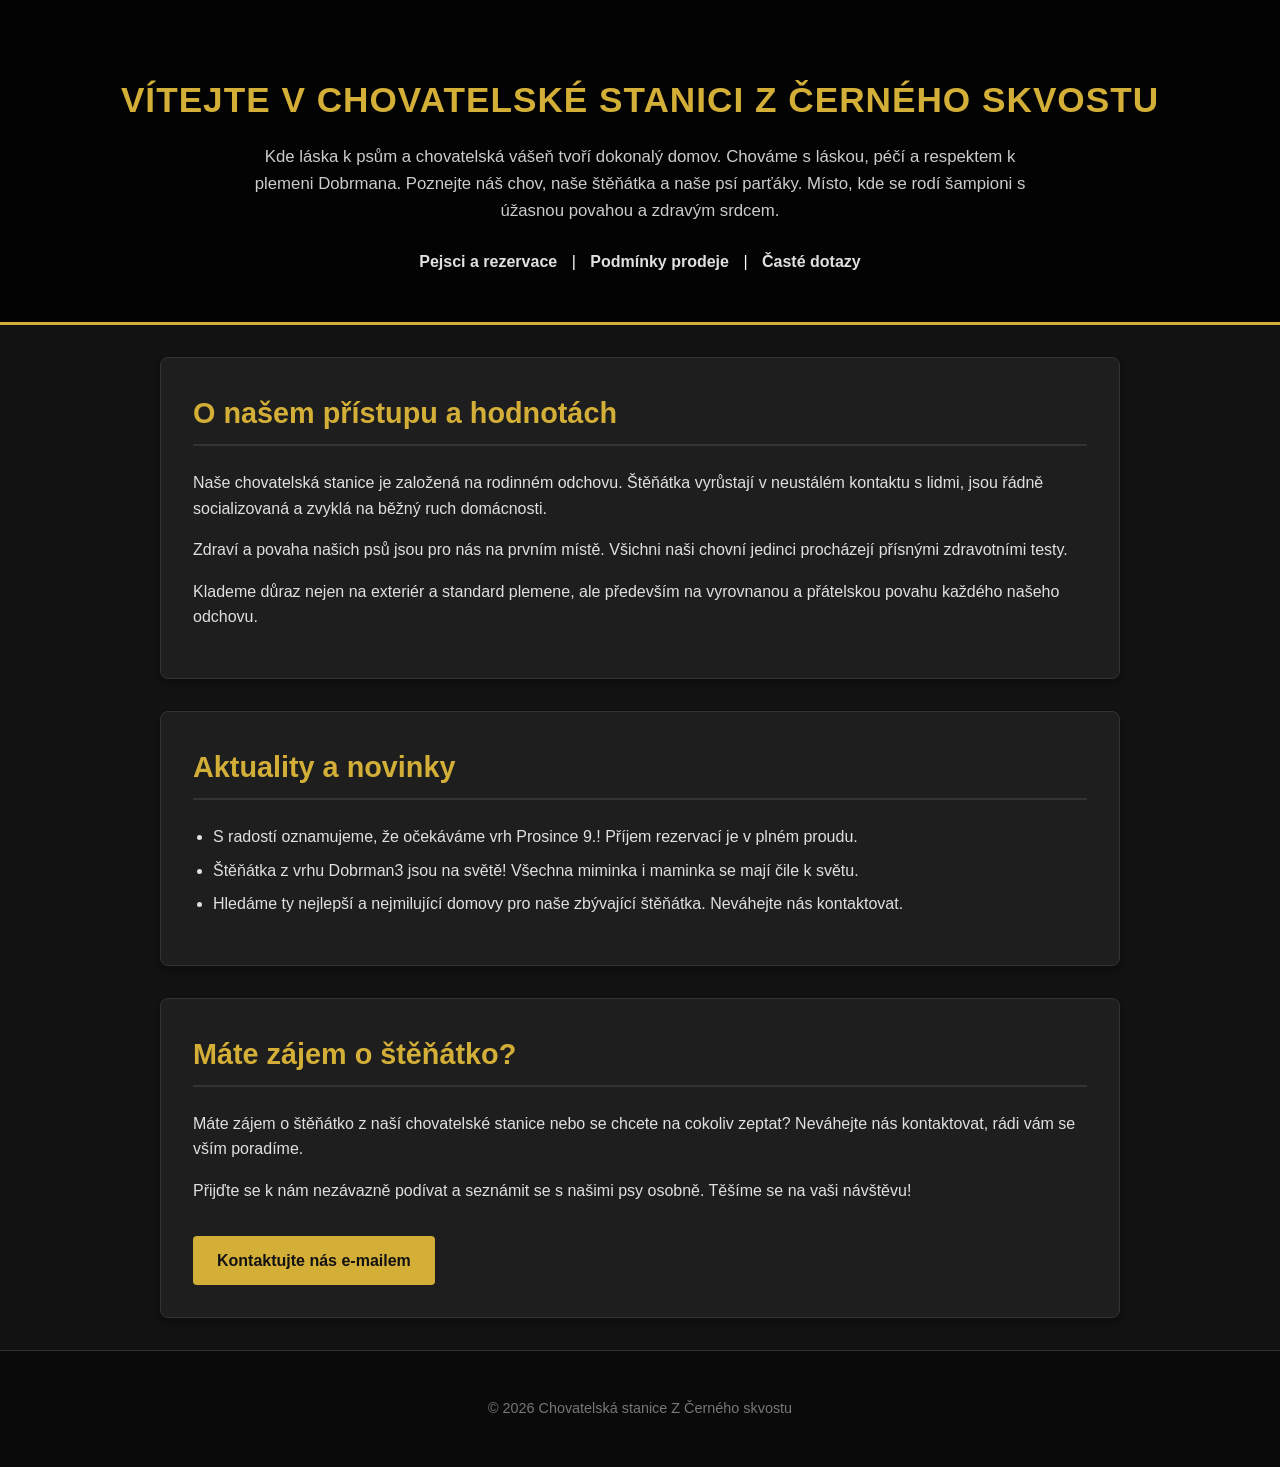
<file: index.html>
<!DOCTYPE html>
<html lang="cs">
<head>
    <meta charset="UTF-8">
    <meta name="viewport" content="width=device-width, initial-scale=1.0">
    <title>Chovatelská stanice Z Černého skvostu</title>
    <link rel="stylesheet" href="style.css">
</head>
<body>

    <header>
        <h1>Vítejte v chovatelské stanici Z Černého skvostu</h1>
        <p>Kde láska k psům a chovatelská vášeň tvoří dokonalý domov. Chováme s láskou, péčí a respektem k plemeni Dobrmana. Poznejte náš chov, naše štěňátka a naše psí parťáky. Místo, kde se rodí šampioni s úžasnou povahou a zdravým srdcem.</p>
        
        <nav>
            <a href="pejsci.html">Pejsci a rezervace</a> | 
            <a href="podminky.html">Podmínky prodeje</a> | 
            <a href="dotazy.html">Časté dotazy</a>
        </nav>
    </header>

    <main>
        <section>
            <h2>O našem přístupu a hodnotách</h2>
            <p>Naše chovatelská stanice je založená na rodinném odchovu. Štěňátka vyrůstají v neustálém kontaktu s lidmi, jsou řádně socializovaná a zvyklá na běžný ruch domácnosti.</p>
            <p>Zdraví a povaha našich psů jsou pro nás na prvním místě. Všichni naši chovní jedinci procházejí přísnými zdravotními testy.</p>
            <p>Klademe důraz nejen na exteriér a standard plemene, ale především na vyrovnanou a přátelskou povahu každého našeho odchovu.</p>
        </section>

        <section>
            <h2>Aktuality a novinky</h2>
            <ul class="news-list">
                <li>S radostí oznamujeme, že očekáváme vrh Prosince 9.! Příjem rezervací je v plném proudu.</li>
                <li>Štěňátka z vrhu Dobrman3 jsou na světě! Všechna miminka i maminka se mají čile k světu.</li>
                <li>Hledáme ty nejlepší a nejmilující domovy pro naše zbývající štěňátka. Neváhejte nás kontaktovat.</li>
            </ul>
        </section>

        <section class="cta-section">
            <h2>Máte zájem o štěňátko?</h2>
            <p>Máte zájem o štěňátko z naší chovatelské stanice nebo se chcete na cokoliv zeptat? Neváhejte nás kontaktovat, rádi vám se vším poradíme.</p>
            <p>Přijďte se k nám nezávazně podívat a seznámit se s našimi psy osobně. Těšíme se na vaši návštěvu!</p>
            <a href="mailto:zcernehoskvostu@gmail.com" class="btn">Kontaktujte nás e-mailem</a>
        </section>
    </main>

    <footer>
        <p>&copy; 2026 Chovatelská stanice Z Černého skvostu</p>
    </footer>

</body>
</html>
</file>
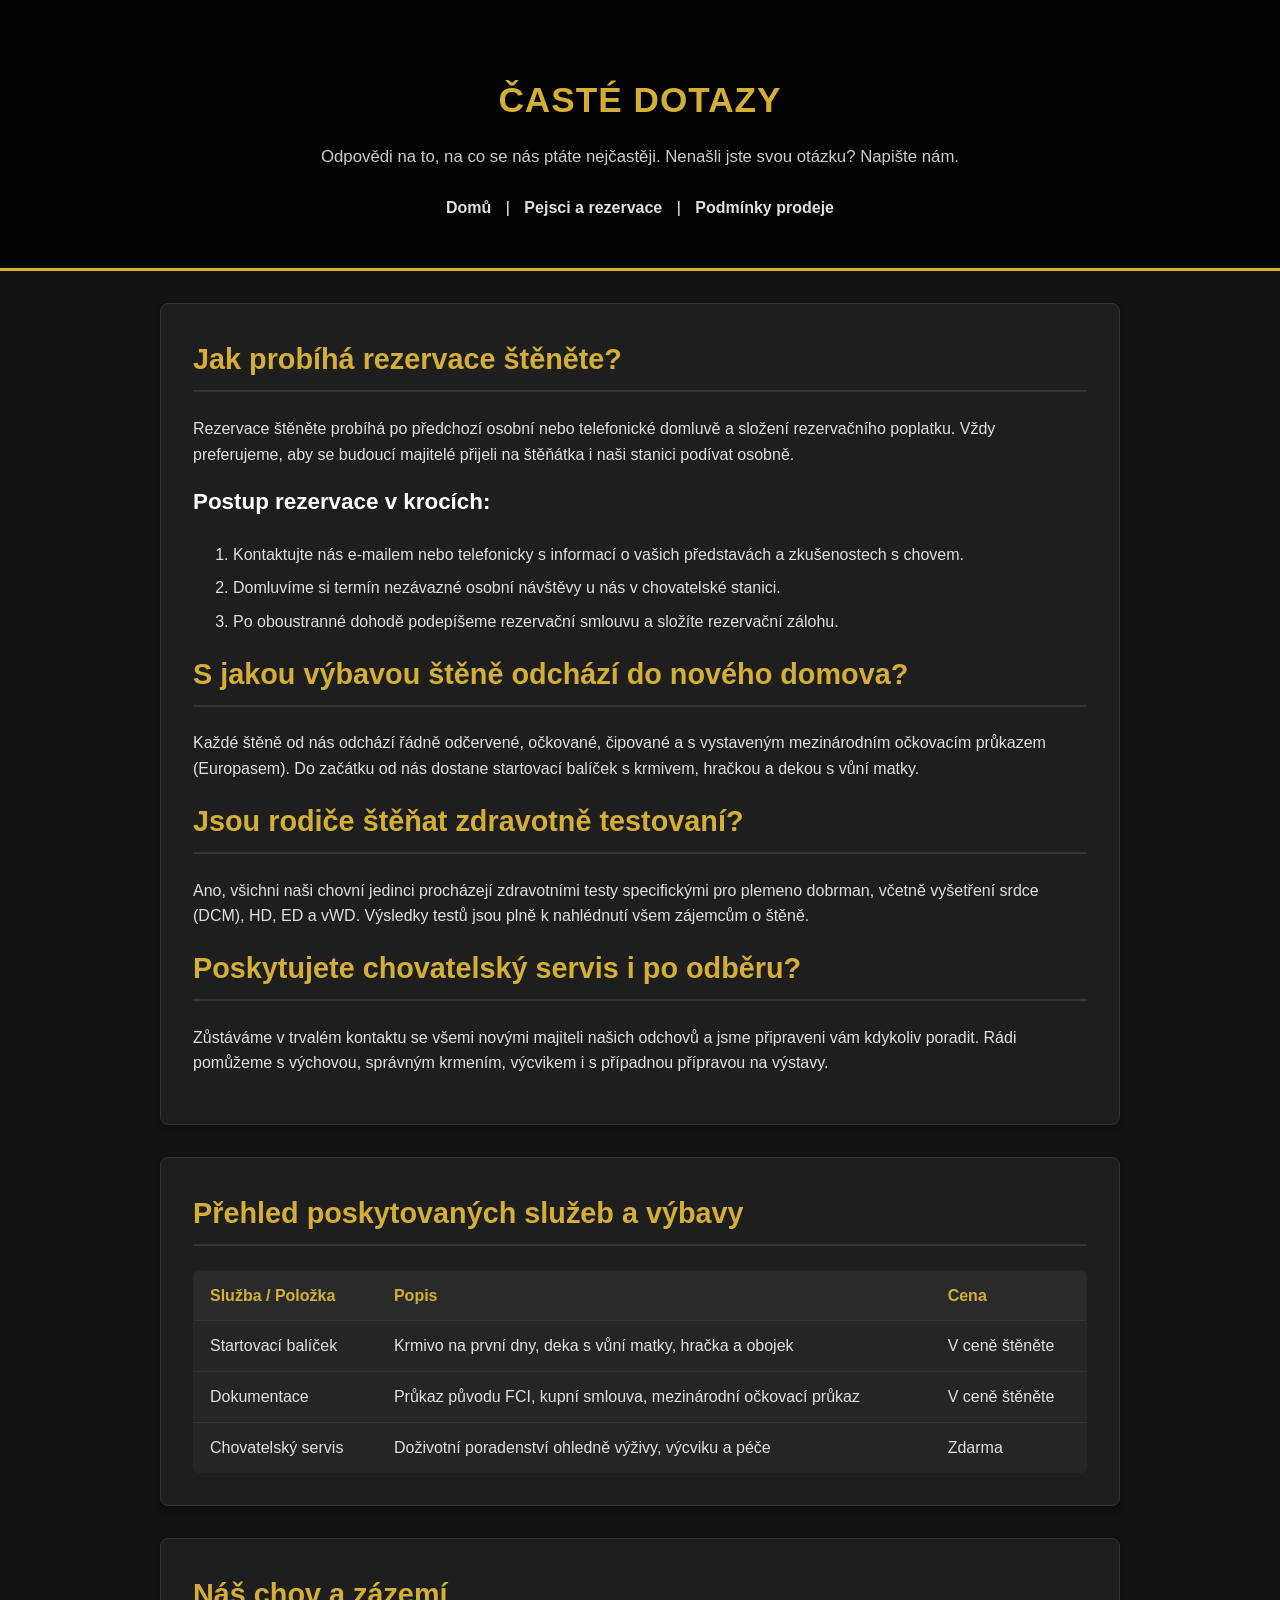
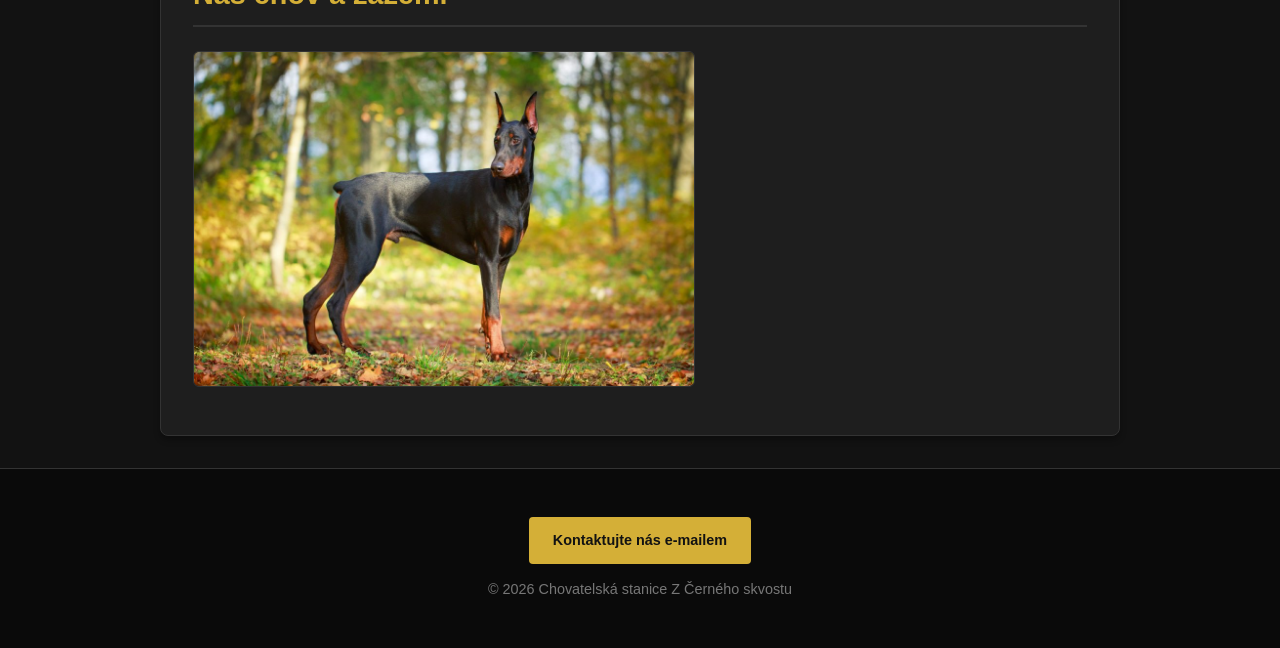
<file: dotazy.html>
<!DOCTYPE html>
<html lang="cs">
<head>
    <meta charset="UTF-8">
    <title>Časté dotazy – Chovatelská stanice Z Černého skvostu</title>
    <link rel="stylesheet" href="style.css">
    <style>
        table {
            width: 100%;
            border-collapse: collapse;
            margin-top: 1rem;
            background-color: #252525;
            border-radius: 6px;
            overflow: hidden;
            border: 1px solid var(--border-color);
        }
        th, td {
            padding: 0.75rem 1rem;
            text-align: left;
            border-bottom: 1px solid var(--border-color);
        }
        th {
            background-color: #2a2a2a;
            color: var(--accent-color);
            font-weight: 600;
        }
        tr:last-child td {
            border-bottom: none;
        }
        .section-img {
            width: 100%;
            max-width: 500px;
            height: auto;
            display: block;
            margin: 1rem 0;
            border-radius: 6px;
            border: 1px solid var(--border-color);
        }
    </style>
</head>
<body>

    <header>
        <h1>Časté dotazy</h1>
        <p>Odpovědi na to, na co se nás ptáte nejčastěji. Nenašli jste svou otázku? Napište nám.</p>
        <nav>
            <a href="index.html">Domů</a> | 
            <a href="pejsci.html">Pejsci a rezervace</a> | 
            <a href="podminky.html">Podmínky prodeje</a> 
        </nav>
    </header>

    <main>
        <section>
            <h2>Jak probíhá rezervace štěněte?</h2>
            <p>Rezervace štěněte probíhá po předchozí osobní nebo telefonické domluvě a složení rezervačního poplatku. Vždy preferujeme, aby se budoucí majitelé přijeli na štěňátka i naši stanici podívat osobně.</p>

            <h3>Postup rezervace v krocích:</h3>
            <ol>
                <li>Kontaktujte nás e-mailem nebo telefonicky s informací o vašich představách a zkušenostech s chovem.</li>
                <li>Domluvíme si termín nezávazné osobní návštěvy u nás v chovatelské stanici.</li>
                <li>Po oboustranné dohodě podepíšeme rezervační smlouvu a složíte rezervační zálohu.</li>
            </ol>

            <h2>S jakou výbavou štěně odchází do nového domova?</h2>
            <p>Každé štěně od nás odchází řádně odčervené, očkované, čipované a s vystaveným mezinárodním očkovacím průkazem (Europasem). Do začátku od nás dostane startovací balíček s krmivem, hračkou a dekou s vůní matky.</p>

            <h2>Jsou rodiče štěňat zdravotně testovaní?</h2>
            <p>Ano, všichni naši chovní jedinci procházejí zdravotními testy specifickými pro plemeno dobrman, včetně vyšetření srdce (DCM), HD, ED a vWD. Výsledky testů jsou plně k nahlédnutí všem zájemcům o štěně.</p>

            <h2>Poskytujete chovatelský servis i po odběru?</h2>
            <p>Zůstáváme v trvalém kontaktu se všemi novými majiteli našich odchovů a jsme připraveni vám kdykoliv poradit. Rádi pomůžeme s výchovou, správným krmením, výcvikem i s případnou přípravou na výstavy.</p>
        </section>

        <section>
            <h2>Přehled poskytovaných služeb a výbavy</h2>
            <table>
                <thead>
                    <tr>
                        <th>Služba / Položka</th>
                        <th>Popis</th>
                        <th>Cena</th>
                    </tr>
                </thead>
                <tbody>
                    <tr>
                        <td>Startovací balíček</td>
                        <td>Krmivo na první dny, deka s vůní matky, hračka a obojek</td>
                        <td>V ceně štěněte</td>
                    </tr>
                    <tr>
                        <td>Dokumentace</td>
                        <td>Průkaz původu FCI, kupní smlouva, mezinárodní očkovací průkaz</td>
                        <td>V ceně štěněte</td>
                    </tr>
                    <tr>
                        <td>Chovatelský servis</td>
                        <td>Doživotní poradenství ohledně výživy, výcviku a péče</td>
                        <td>Zdarma</td>
                    </tr>
                </tbody>
            </table>
        </section>

        <section>
            <h2>Náš chov a zázemí</h2>
            <img src="dotazy.jpg" alt="Dobrman v naší chovatelské stanici Z Černého skvostu" class="section-img">
        </section>
    </main>

    <footer>
        <a href="mailto:zcernehoskvostu@gmail.com" class="btn">Kontaktujte nás e-mailem</a>
        <p>&copy; 2026 Chovatelská stanice Z Černého skvostu</p>
    </footer>

</body>
</html>
</file>
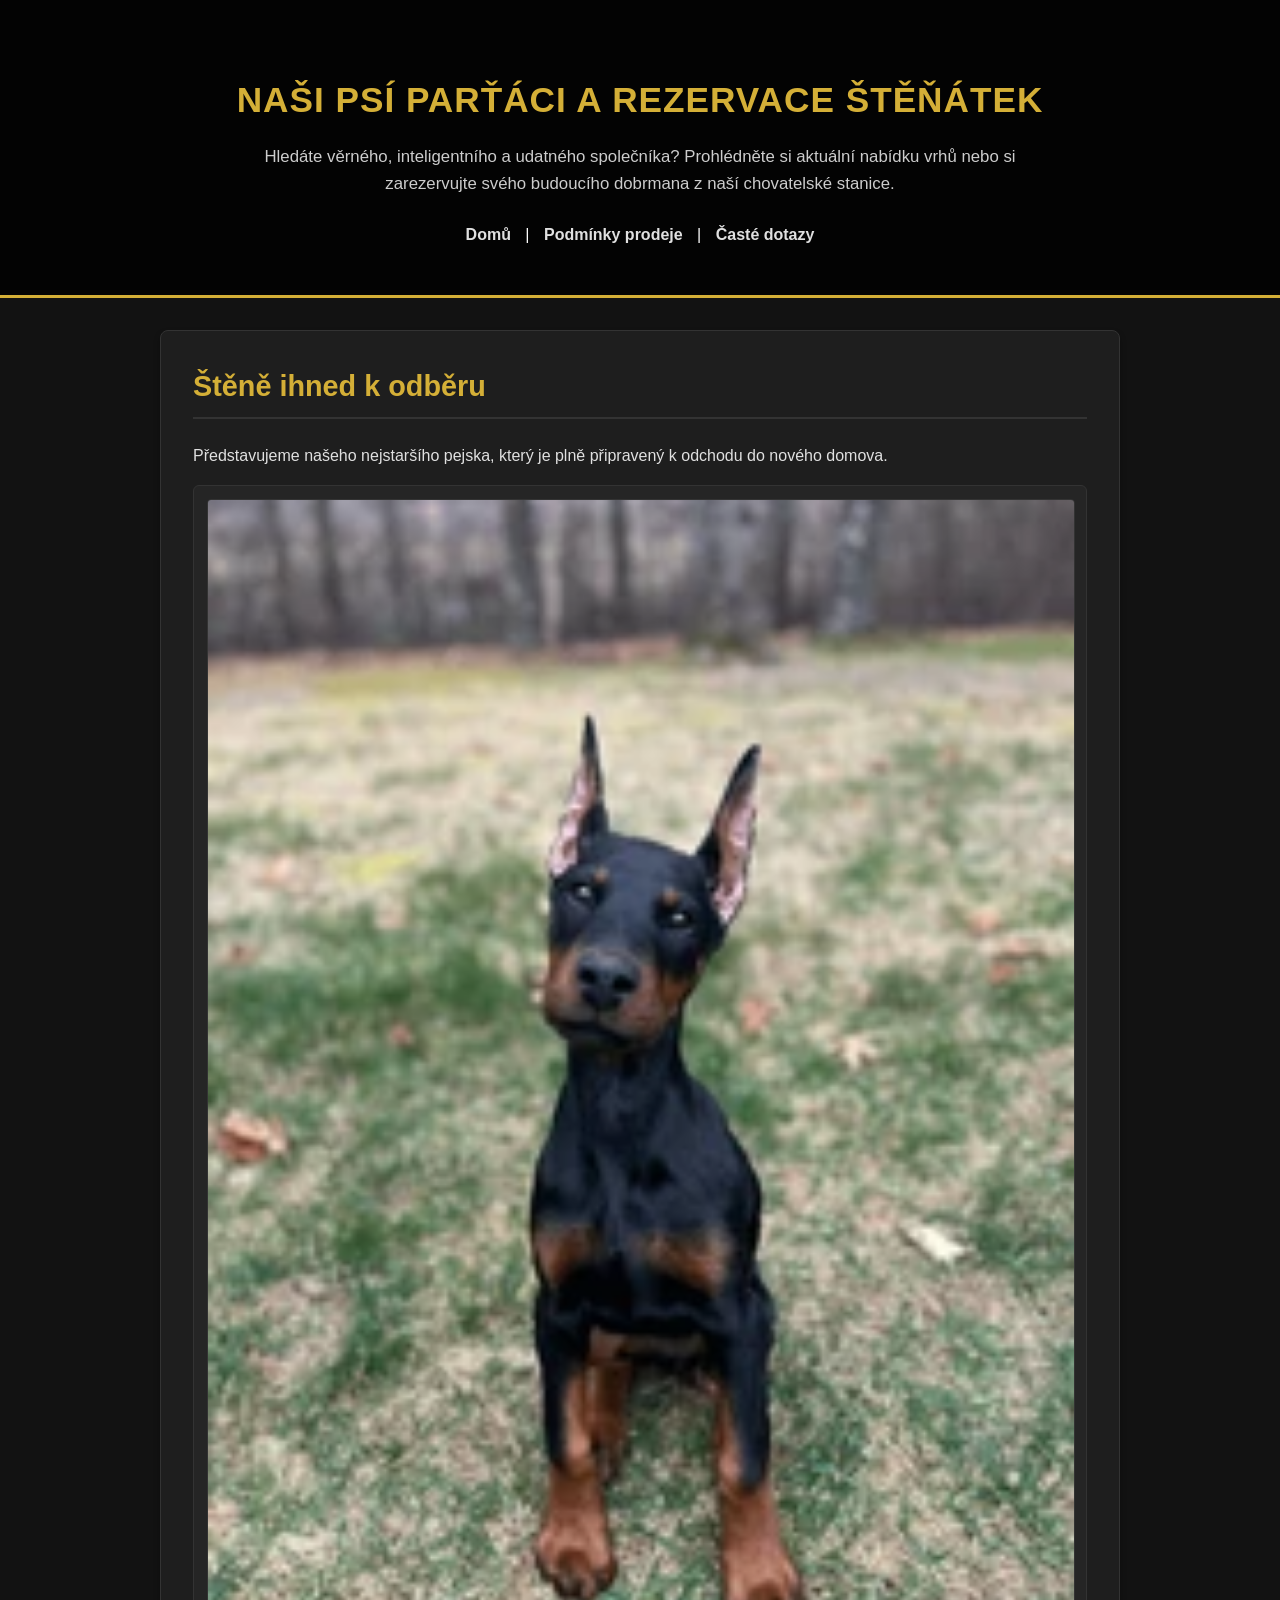
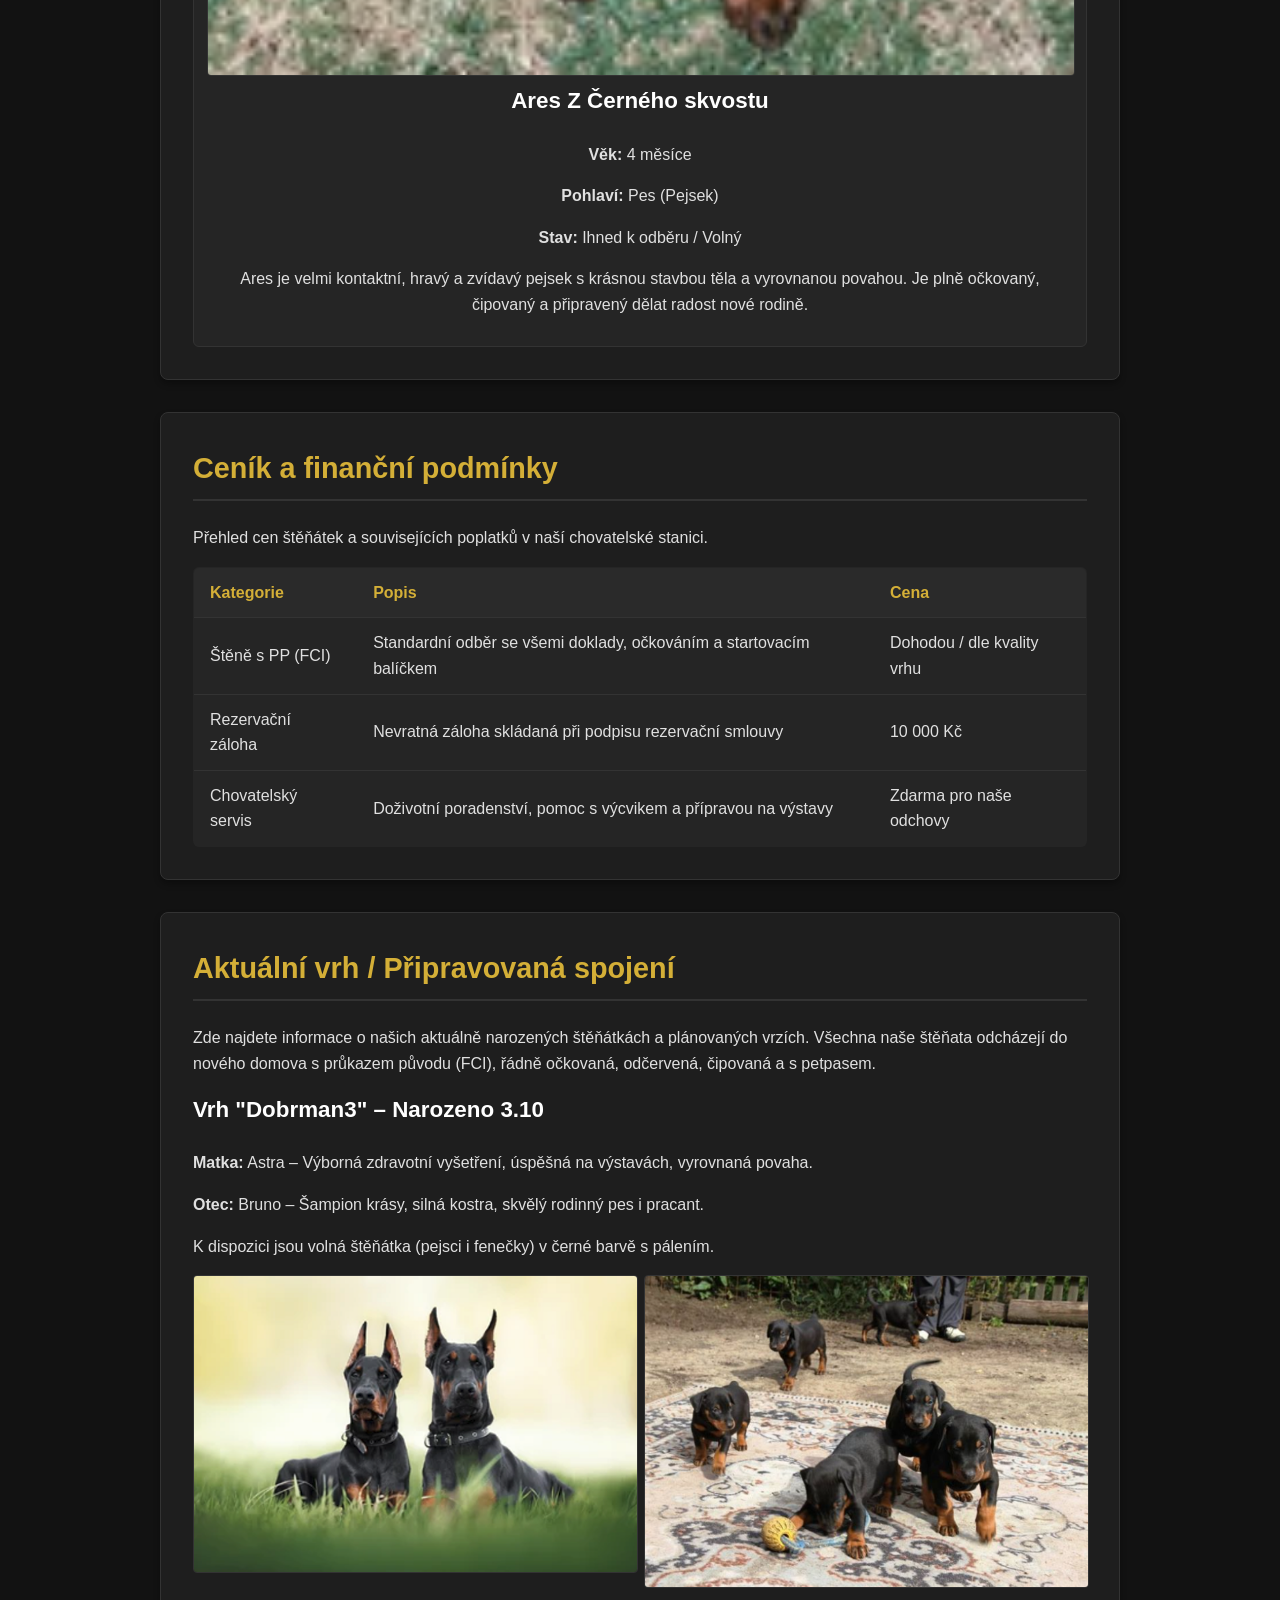
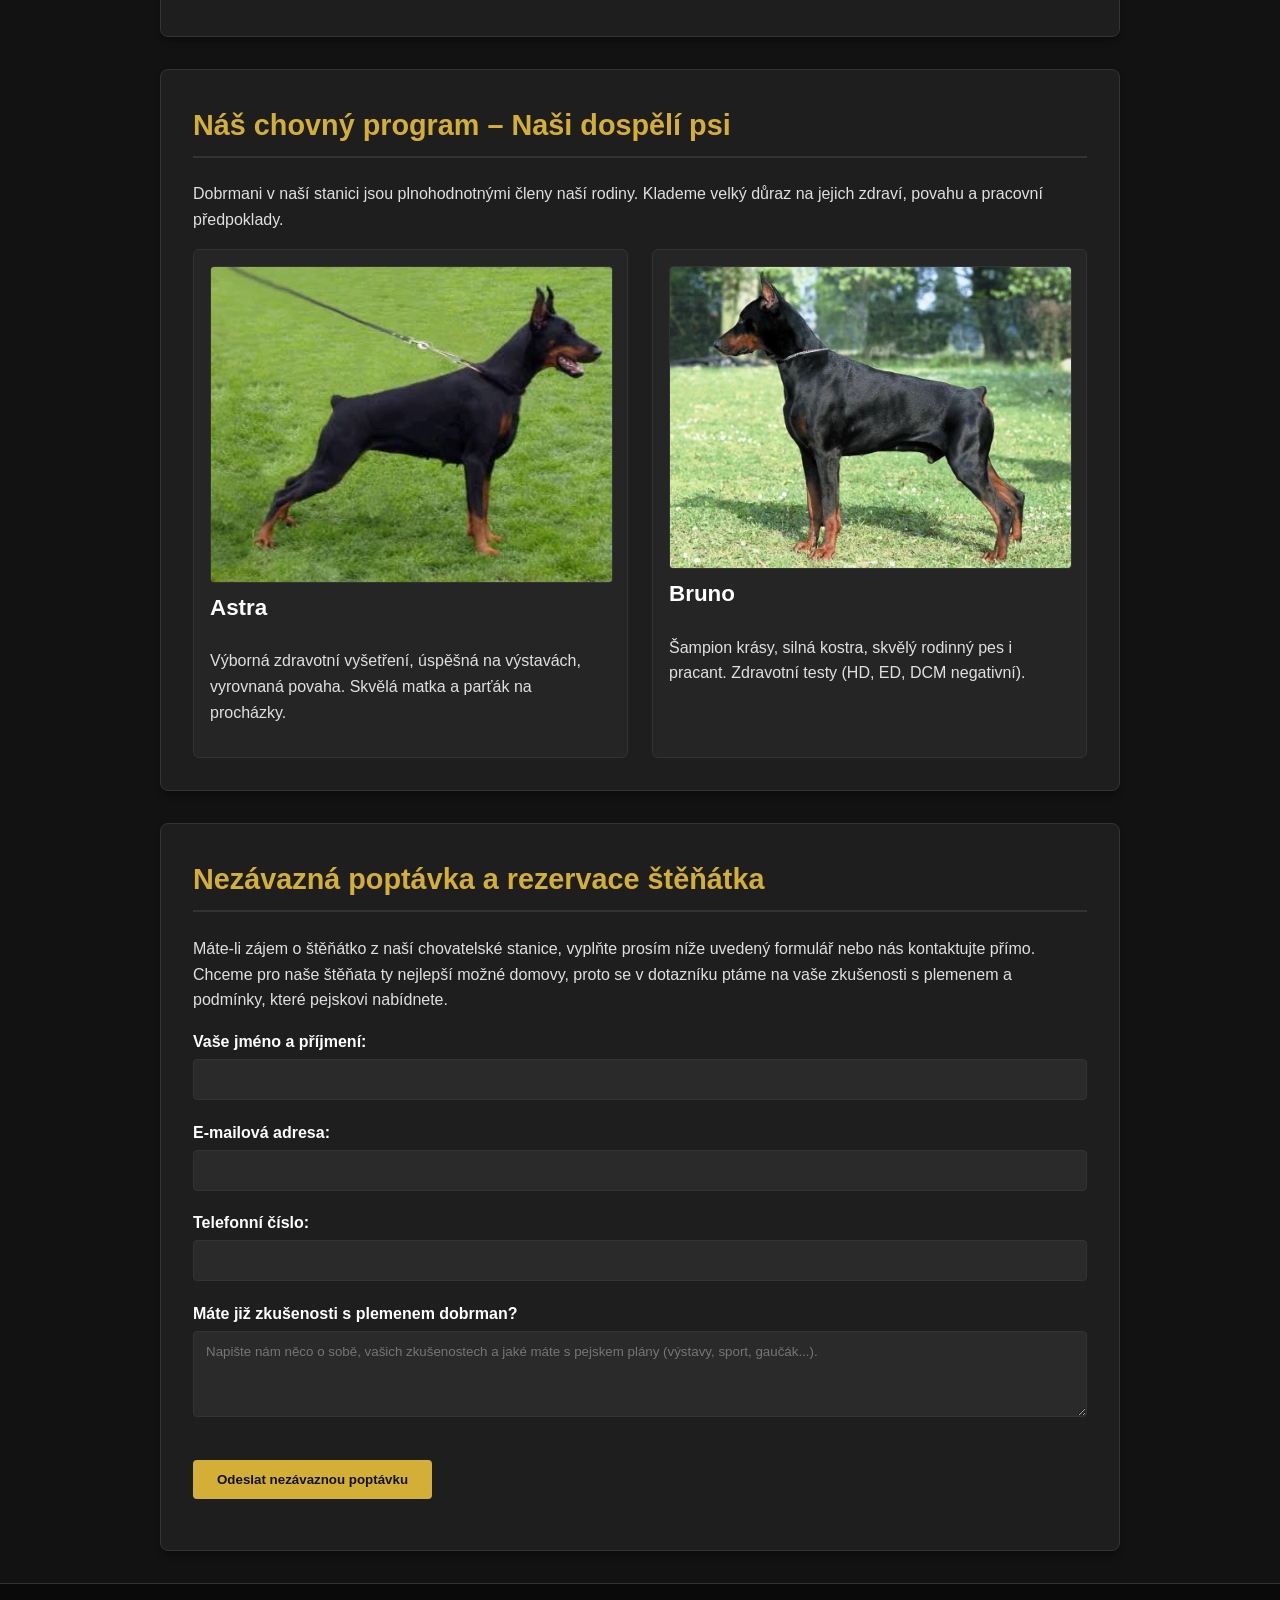
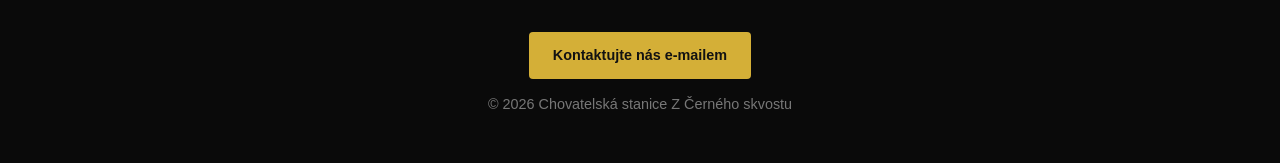
<file: pejsci.html>
<!DOCTYPE html>
<html lang="cs">
<head>
    <meta charset="UTF-8">
    <title>Naši psi a štěňata – Chovatelská stanice Z Černého skvostu</title>
    <link rel="stylesheet" href="style.css">
    <style>
        .dog-card img, .puppy-item img, .image-gallery img {
            width: 100%;
            height: auto;
            object-fit: contain;
            background-color: #252525;
            border-radius: 4px;
            border: 1px solid var(--border-color);
        }
        table {
            width: 100%;
            border-collapse: collapse;
            margin-top: 1rem;
            background-color: #252525;
            border-radius: 6px;
            overflow: hidden;
            border: 1px solid var(--border-color);
        }
        th, td {
            padding: 0.75rem 1rem;
            text-align: left;
            border-bottom: 1px solid var(--border-color);
        }
        th {
            background-color: #2a2a2a;
            color: var(--accent-color);
            font-weight: 600;
        }
        tr:last-child td {
            border-bottom: none;
        }
    </style>
</head>
<body>

    <header>
        <h1>Naši psí parťáci a rezervace štěňátek</h1>
        <p>Hledáte věrného, inteligentního a udatného společníka? Prohlédněte si aktuální nabídku vrhů nebo si zarezervujte svého budoucího dobrmana z naší chovatelské stanice.</p>
        <nav>
            <a href="index.html">Domů</a> | 
            <a href="podminky.html">Podmínky prodeje</a> | 
            <a href="dotazy.html">Časté dotazy</a>
        </nav>
    </header>

    <main>
        <section>
            <h2>Štěně ihned k odběru</h2>
            <p>Představujeme našeho nejstaršího pejska, který je plně připravený k odchodu do nového domova.</p>
            
            <div class="puppy-gallery">
                <div class="puppy-item">
                    <img src="stene.png" alt="Štěně dobrmana Ares připravené k odběru">
                    <h3>Ares Z Černého skvostu</h3>
                    <p><strong>Věk:</strong> 4 měsíce</p>
                    <p><strong>Pohlaví:</strong> Pes (Pejsek)</p>
                    <p><strong>Stav:</strong> Ihned k odběru / Volný</p>
                    <p>Ares je velmi kontaktní, hravý a zvídavý pejsek s krásnou stavbou těla a vyrovnanou povahou. Je plně očkovaný, čipovaný a připravený dělat radost nové rodině.</p>
                </div>
            </div>
        </section>

        <section>
            <h2>Ceník a finanční podmínky</h2>
            <p>Přehled cen štěňátek a souvisejících poplatků v naší chovatelské stanici.</p>
            <table>
                <thead>
                    <tr>
                        <th>Kategorie</th>
                        <th>Popis</th>
                        <th>Cena</th>
                    </tr>
                </thead>
                <tbody>
                    <tr>
                        <td>Štěně s PP (FCI)</td>
                        <td>Standardní odběr se všemi doklady, očkováním a startovacím balíčkem</td>
                        <td>Dohodou / dle kvality vrhu</td>
                    </tr>
                    <tr>
                        <td>Rezervační záloha</td>
                        <td>Nevratná záloha skládaná při podpisu rezervační smlouvy</td>
                        <td>10 000 Kč</td>
                    </tr>
                    <tr>
                        <td>Chovatelský servis</td>
                        <td>Doživotní poradenství, pomoc s výcvikem a přípravou na výstavy</td>
                        <td>Zdarma pro naše odchovy</td>
                    </tr>
                </tbody>
            </table>
        </section>

        <section>
            <h2>Aktuální vrh / Připravovaná spojení</h2>
            <p>Zde najdete informace o našich aktuálně narozených štěňátkách a plánovaných vrzích. Všechna naše štěňata odcházejí do nového domova s průkazem původu (FCI), řádně očkovaná, odčervená, čipovaná a s petpasem.</p>

            <article>
                <h3>Vrh "Dobrman3" – Narozeno 3.10</h3>
                <p><strong>Matka:</strong> Astra – Výborná zdravotní vyšetření, úspěšná na výstavách, vyrovnaná povaha.</p>
                <p><strong>Otec:</strong> Bruno – Šampion krásy, silná kostra, skvělý rodinný pes i pracant.</p>
                <p>K dispozici jsou volná štěňátka (pejsci i fenečky) v černé barvě s pálením.</p>

                <div class="image-gallery">
                    <img src="rodice.png" alt="Rodiče vrhu - Astra a Bruno">
                    <img src="stenata.png" alt="Štěňátka z vrhu Dobrman3">
                </div>
            </article>
        </section>

        <section>
            <h2>Náš chovný program – Naši dospělí psi</h2>
            <p>Dobrmani v naší stanici jsou plnohodnotnými členy naší rodiny. Klademe velký důraz na jejich zdraví, povahu a pracovní předpoklady.</p>

            <div class="grid-2">
                <div class="dog-card">
                    <img src="astra.png" alt="Chovná fena Astra">
                    <h3>Astra</h3>
                    <p>Výborná zdravotní vyšetření, úspěšná na výstavách, vyrovnaná povaha. Skvělá matka a parťák na procházky.</p>
                </div>
                <div class="dog-card">
                    <img src="bruno.png" alt="Chovný pes Bruno">
                    <h3>Bruno</h3>
                    <p>Šampion krásy, silná kostra, skvělý rodinný pes i pracant. Zdravotní testy (HD, ED, DCM negativní).</p>
                </div>
            </div>
        </section>

        <section>
            <h2>Nezávazná poptávka a rezervace štěňátka</h2>
            <p>Máte-li zájem o štěňátko z naší chovatelské stanice, vyplňte prosím níže uvedený formulář nebo nás kontaktujte přímo. Chceme pro naše štěňata ty nejlepší možné domovy, proto se v dotazníku ptáme na vaše zkušenosti s plemenem a podmínky, které pejskovi nabídnete.</p>

            <form onsubmit="event.preventDefault(); alert('Děkujeme za vaši poptávku! Formulář byl úspěšně odeslán.'); this.reset();">
                <p>
                    <label for="jmeno">Vaše jméno a příjmení:</label><br>
                    <input type="text" id="jmeno" name="jmeno" required>
                </p>

                <p>
                    <label for="email">E-mailová adresa:</label><br>
                    <input type="email" id="email" name="email" required>
                </p>

                <p>
                    <label for="telefon">Telefonní číslo:</label><br>
                    <input type="tel" id="telefon" name="telefon">
                </p>

                <p>
                    <label for="zkusenosti">Máte již zkušenosti s plemenem dobrman?</label><br>
                    <textarea id="zkusenosti" name="zkusenosti" rows="4" placeholder="Napište nám něco o sobě, vašich zkušenostech a jaké máte s pejskem plány (výstavy, sport, gaučák...)."></textarea>
                </p>

                <p>
                    <button type="submit">Odeslat nezávaznou poptávku</button>
                </p>
            </form>
        </section>
    </main>

    <footer>
        <a href="mailto:zcernehoskvostu@gmail.com" class="btn">Kontaktujte nás e-mailem</a>
        <p>&copy; 2026 Chovatelská stanice Z Černého skvostu</p>
    </footer>

</body>
</html>
</file>
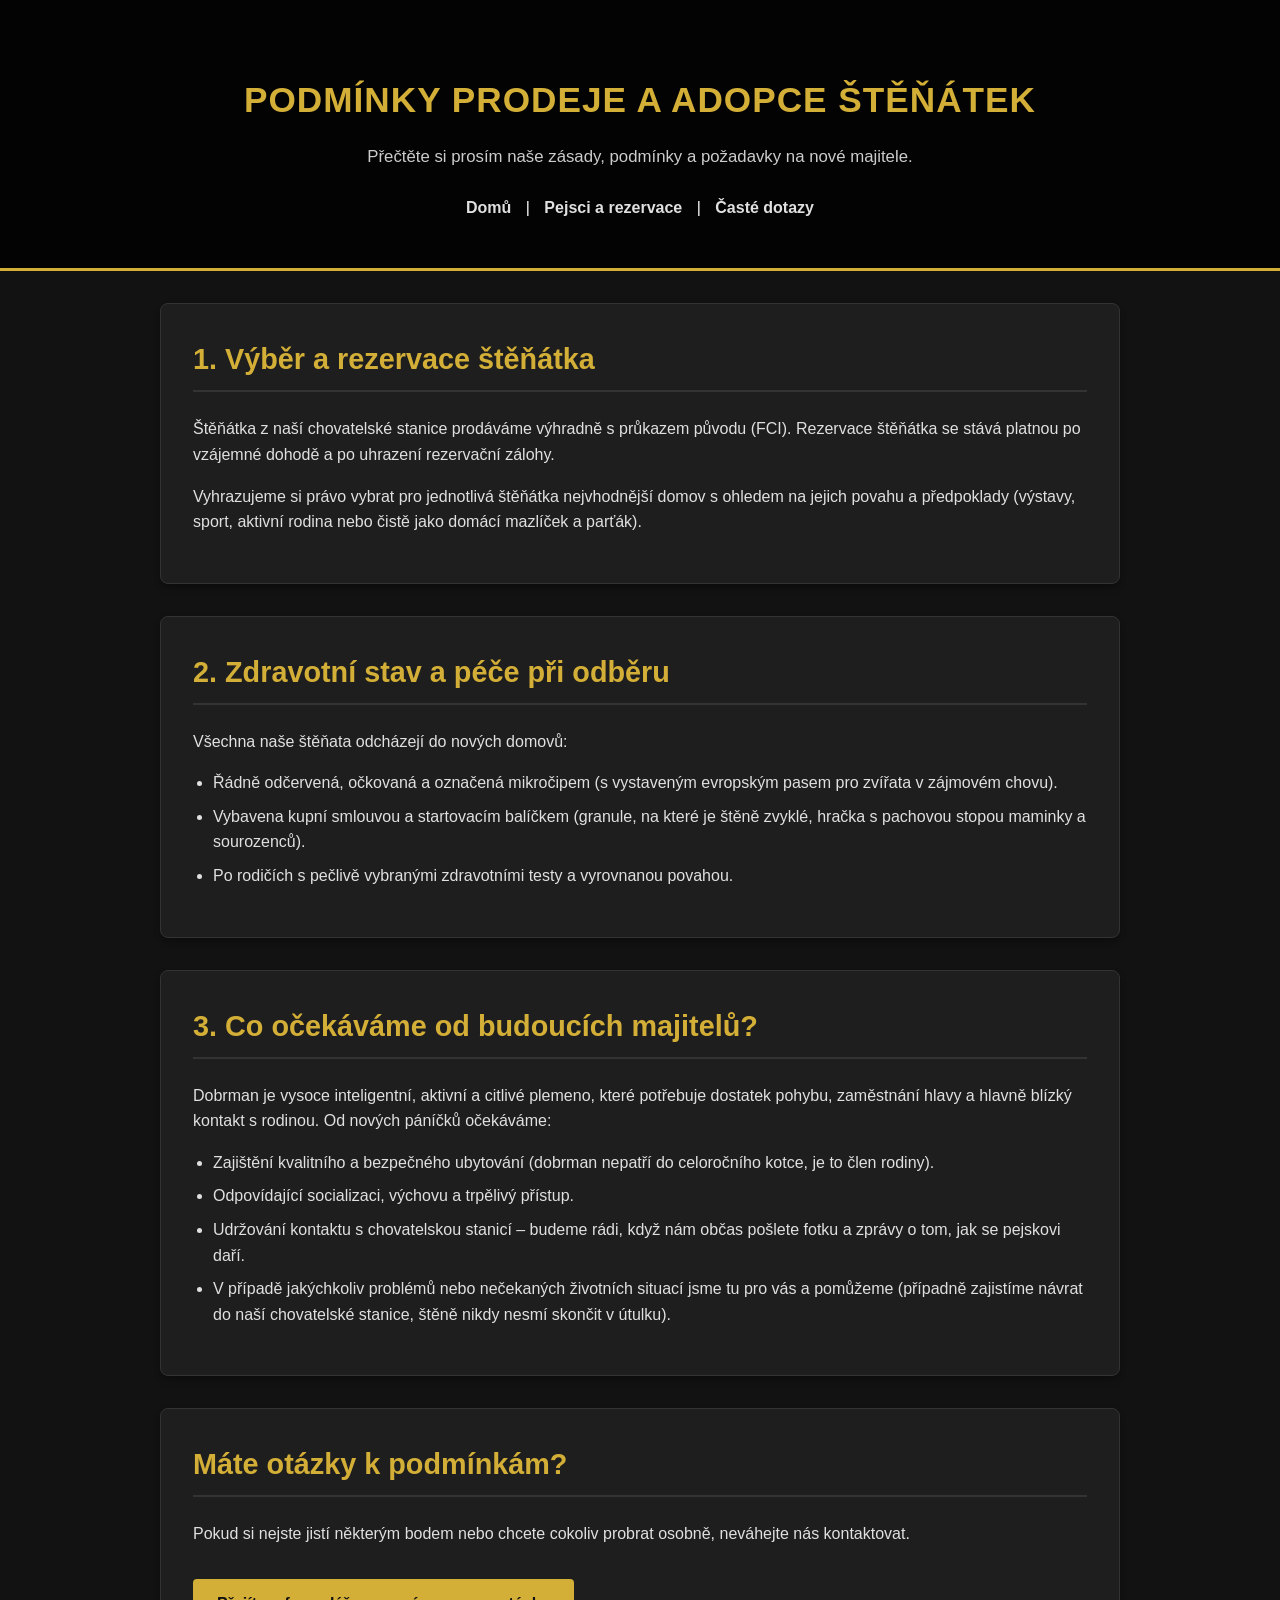
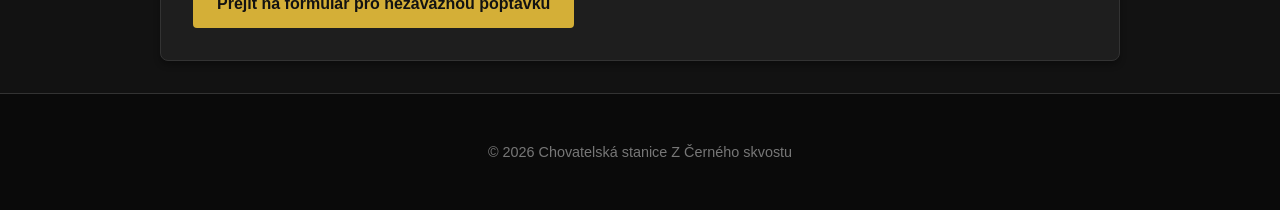
<file: podminky.html>
<!DOCTYPE html>
<html lang="cs">
<head>
    <meta charset="UTF-8">
    <meta name="viewport" content="width=device-width, initial-scale=1.0">
    <title>Chovatelská stanice Z Černého skvostu - Podmínky</title>
    <link rel="stylesheet" href="style.css">
</head>
<body>
    <header>
        <h1>Podmínky prodeje a adopce štěňátek</h1>
        <p>Přečtěte si prosím naše zásady, podmínky a požadavky na nové majitele.</p>
        <nav>
            <a href="index.html">Domů</a> | 
            <a href="pejsci.html">Pejsci a rezervace</a> | 
            <a href="dotazy.html">Časté dotazy</a>
        </nav>
    </header>

    <main>
        <section>
            <h2>1. Výběr a rezervace štěňátka</h2>
            <p>Štěňátka z naší chovatelské stanice prodáváme výhradně s průkazem původu (FCI). Rezervace štěňátka se stává platnou po vzájemné dohodě a po uhrazení rezervační zálohy.</p>
            <p>Vyhrazujeme si právo vybrat pro jednotlivá štěňátka nejvhodnější domov s ohledem na jejich povahu a předpoklady (výstavy, sport, aktivní rodina nebo čistě jako domácí mazlíček a parťák).</p>
        </section>

        <section>
            <h2>2. Zdravotní stav a péče při odběru</h2>
            <p>Všechna naše štěňata odcházejí do nových domovů:</p>
            <ul>
                <li>Řádně odčervená, očkovaná a označená mikročipem (s vystaveným evropským pasem pro zvířata v zájmovém chovu).</li>
                <li>Vybavena kupní smlouvou a startovacím balíčkem (granule, na které je štěně zvyklé, hračka s pachovou stopou maminky a sourozenců).</li>
                <li>Po rodičích s pečlivě vybranými zdravotními testy a vyrovnanou povahou.</li>
            </ul>
        </section>

        <section>
            <h2>3. Co očekáváme od budoucích majitelů?</h2>
            <p>Dobrman je vysoce inteligentní, aktivní a citlivé plemeno, které potřebuje dostatek pohybu, zaměstnání hlavy a hlavně blízký kontakt s rodinou. Od nových páníčků očekáváme:</p>
            <ul>
                <li>Zajištění kvalitního a bezpečného ubytování (dobrman nepatří do celoročního kotce, je to člen rodiny).</li>
                <li>Odpovídající socializaci, výchovu a trpělivý přístup.</li>
                <li>Udržování kontaktu s chovatelskou stanicí – budeme rádi, když nám občas pošlete fotku a zprávy o tom, jak se pejskovi daří.</li>
                <li>V případě jakýchkoliv problémů nebo nečekaných životních situací jsme tu pro vás a pomůžeme (případně zajistíme návrat do naší chovatelské stanice, štěně nikdy nesmí skončit v útulku).</li>
            </ul>
        </section>

        <section class="cta-section">
            <h2>Máte otázky k podmínkám?</h2>
            <p>Pokud si nejste jistí některým bodem nebo chcete cokoliv probrat osobně, neváhejte nás kontaktovat.</p>
            <a href="pejsci.html#rezervace" class="btn">Přejít na formulář pro nezávaznou poptávku</a>
        </section>
    </main>

    <footer>
        <p>&copy; 2026 Chovatelská stanice Z Černého skvostu</p>
    </footer>
</body>
</html>
</file>
<file: style.css>
:root {
    --bg-color: #121212;
    --card-bg: #1e1e1e;
    --text-color: #e0e0e0;
    --heading-color: #ffffff;
    --accent-color: #d4af37; 
    --accent-hover: #f3c653;
    --border-color: #333333;
}

body {
    font-family: 'Segoe UI', Tahoma, Geneva, Verdana, sans-serif;
    background-color: var(--bg-color);
    color: var(--text-color);
    line-height: 1.6;
    margin: 0;
    padding: 0;
}

header {
    background: linear-gradient(rgba(0, 0, 0, 0.85), rgba(0, 0, 0, 0.85)), url('https://images.unsplash.com/photo-1604514288590-c071d6f08246?auto=format&fit=crop&w=1200&q=80') center/cover no-repeat;
    color: var(--heading-color);
    text-align: center;
    padding: 3rem 1.5rem;
    border-bottom: 3px solid var(--accent-color);
}

header h1 {
    font-size: 2.2rem;
    margin-bottom: 1rem;
    color: var(--accent-color);
    text-transform: uppercase;
    letter-spacing: 1px;
}

header p {
    max-width: 800px;
    margin: 0 auto 1.5rem auto;
    font-size: 1.05rem;
    color: #cccccc;
}

nav {
    margin-top: 1.5rem;
}

nav a {
    color: var(--text-color);
    text-decoration: none;
    margin: 0 10px;
    font-weight: 600;
    transition: color 0.3s ease;
}

nav a:hover {
    color: var(--accent-color);
    text-decoration: underline;
}

main {
    max-width: 960px;
    margin: 2rem auto;
    padding: 0 1.5rem;
}

section {
    background-color: var(--card-bg);
    margin-bottom: 2rem;
    padding: 2rem;
    border-radius: 8px;
    border: 1px solid var(--border-color);
    box-shadow: 0 4px 6px rgba(0, 0, 0, 0.3);
}

h2 {
    color: var(--accent-color);
    border-bottom: 2px solid var(--border-color);
    padding-bottom: 0.5rem;
    margin-top: 0;
    font-size: 1.8rem;
}

h3 {
    color: var(--heading-color);
    font-size: 1.4rem;
    margin-top: 0;
}

h4 {
    color: var(--accent-color);
    margin-top: 1.5rem;
    font-size: 1.1rem;
    text-transform: uppercase;
}

ul {
    padding-left: 20px;
}

li {
    margin-bottom: 0.5rem;
}

.grid-2 {
    display: grid;
    grid-template-columns: repeat(auto-fit, minmax(280px, 1fr));
    gap: 1.5rem;
    margin-top: 1rem;
}

.dog-card {
    background: #252525;
    padding: 1rem;
    border-radius: 6px;
    border: 1px solid var(--border-color);
}

.image-gallery {
    display: grid;
    grid-template-columns: 1fr 1fr;
    gap: 8px;
    margin-bottom: 1rem;
}

.image-gallery img, 
.puppy-item img {
    width: 100%;
    height: 160px;
    object-fit: cover;
    border-radius: 4px;
    border: 1px solid var(--border-color);
    background-color: #333;
}

.puppy-gallery {
    display: grid;
    grid-template-columns: repeat(auto-fit, minmax(200px, 1fr));
    gap: 1rem;
    margin-top: 1rem;
}

.puppy-item {
    background: #252525;
    padding: 0.8rem;
    border-radius: 6px;
    text-align: center;
    border: 1px solid var(--border-color);
}

.puppy-item img {
    height: 180px;
}

a {
    color: var(--accent-color);
}

a:hover {
    color: var(--accent-hover);
}

.btn, button[type="submit"] {
    display: inline-block;
    background-color: var(--accent-color);
    color: #121212;
    padding: 0.75rem 1.5rem;
    border-radius: 4px;
    text-decoration: none;
    font-weight: bold;
    border: none;
    cursor: pointer;
    transition: background-color 0.3s ease;
    margin-top: 1rem;
}

.btn:hover, button[type="submit"]:hover {
    background-color: var(--accent-hover);
}

form p {
    margin-bottom: 1.2rem;
}

label {
    font-weight: 600;
    color: var(--heading-color);
}

input[type="text"],
input[type="email"],
input[type="tel"],
textarea {
    width: 100%;
    padding: 0.75rem;
    margin-top: 0.3rem;
    background-color: #2a2a2a;
    border: 1px solid var(--border-color);
    border-radius: 4px;
    color: var(--text-color);
    font-family: inherit;
    box-sizing: border-box;
}

input:focus, textarea:focus {
    outline: none;
    border-color: var(--accent-color);
}


footer {
    text-align: center;
    padding: 2rem;
    background-color: #0a0a0a;
    color: #777777;
    border-top: 1px solid var(--border-color);
    font-size: 0.9rem;
}
</file>
